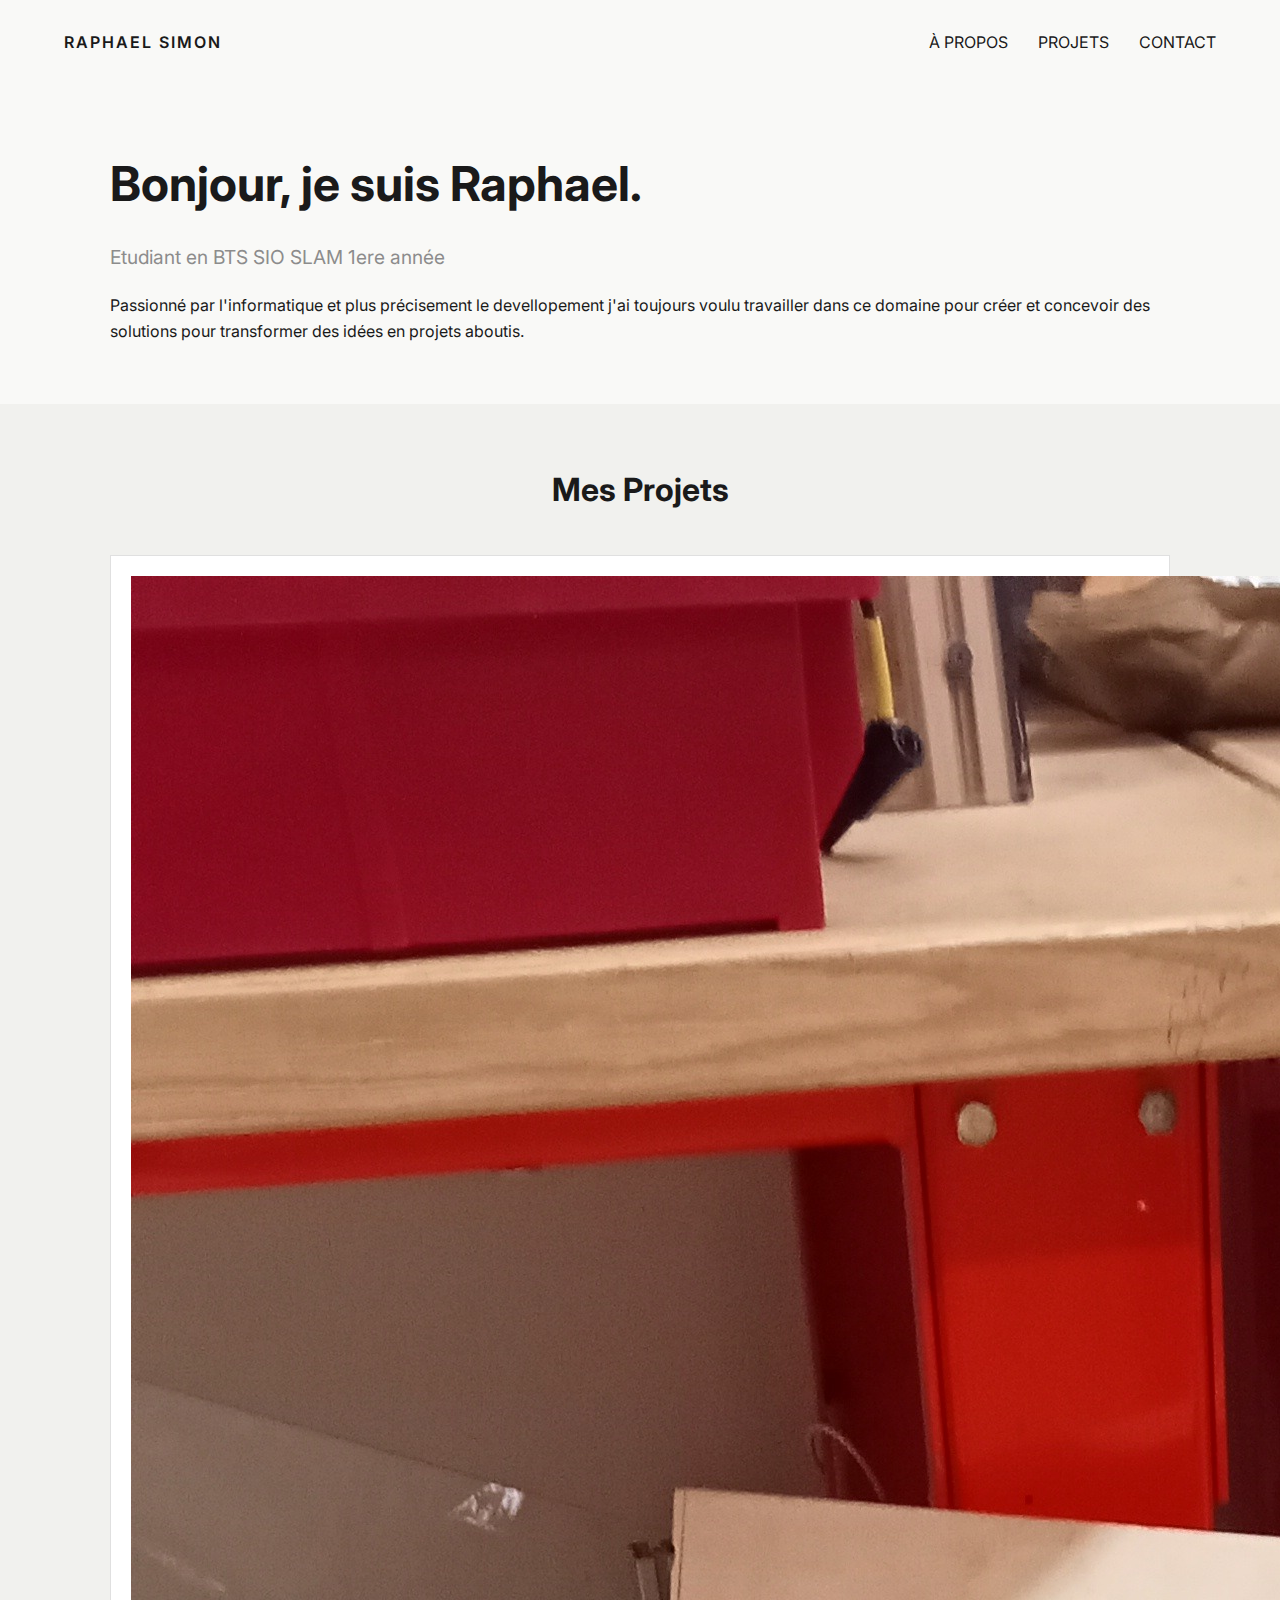
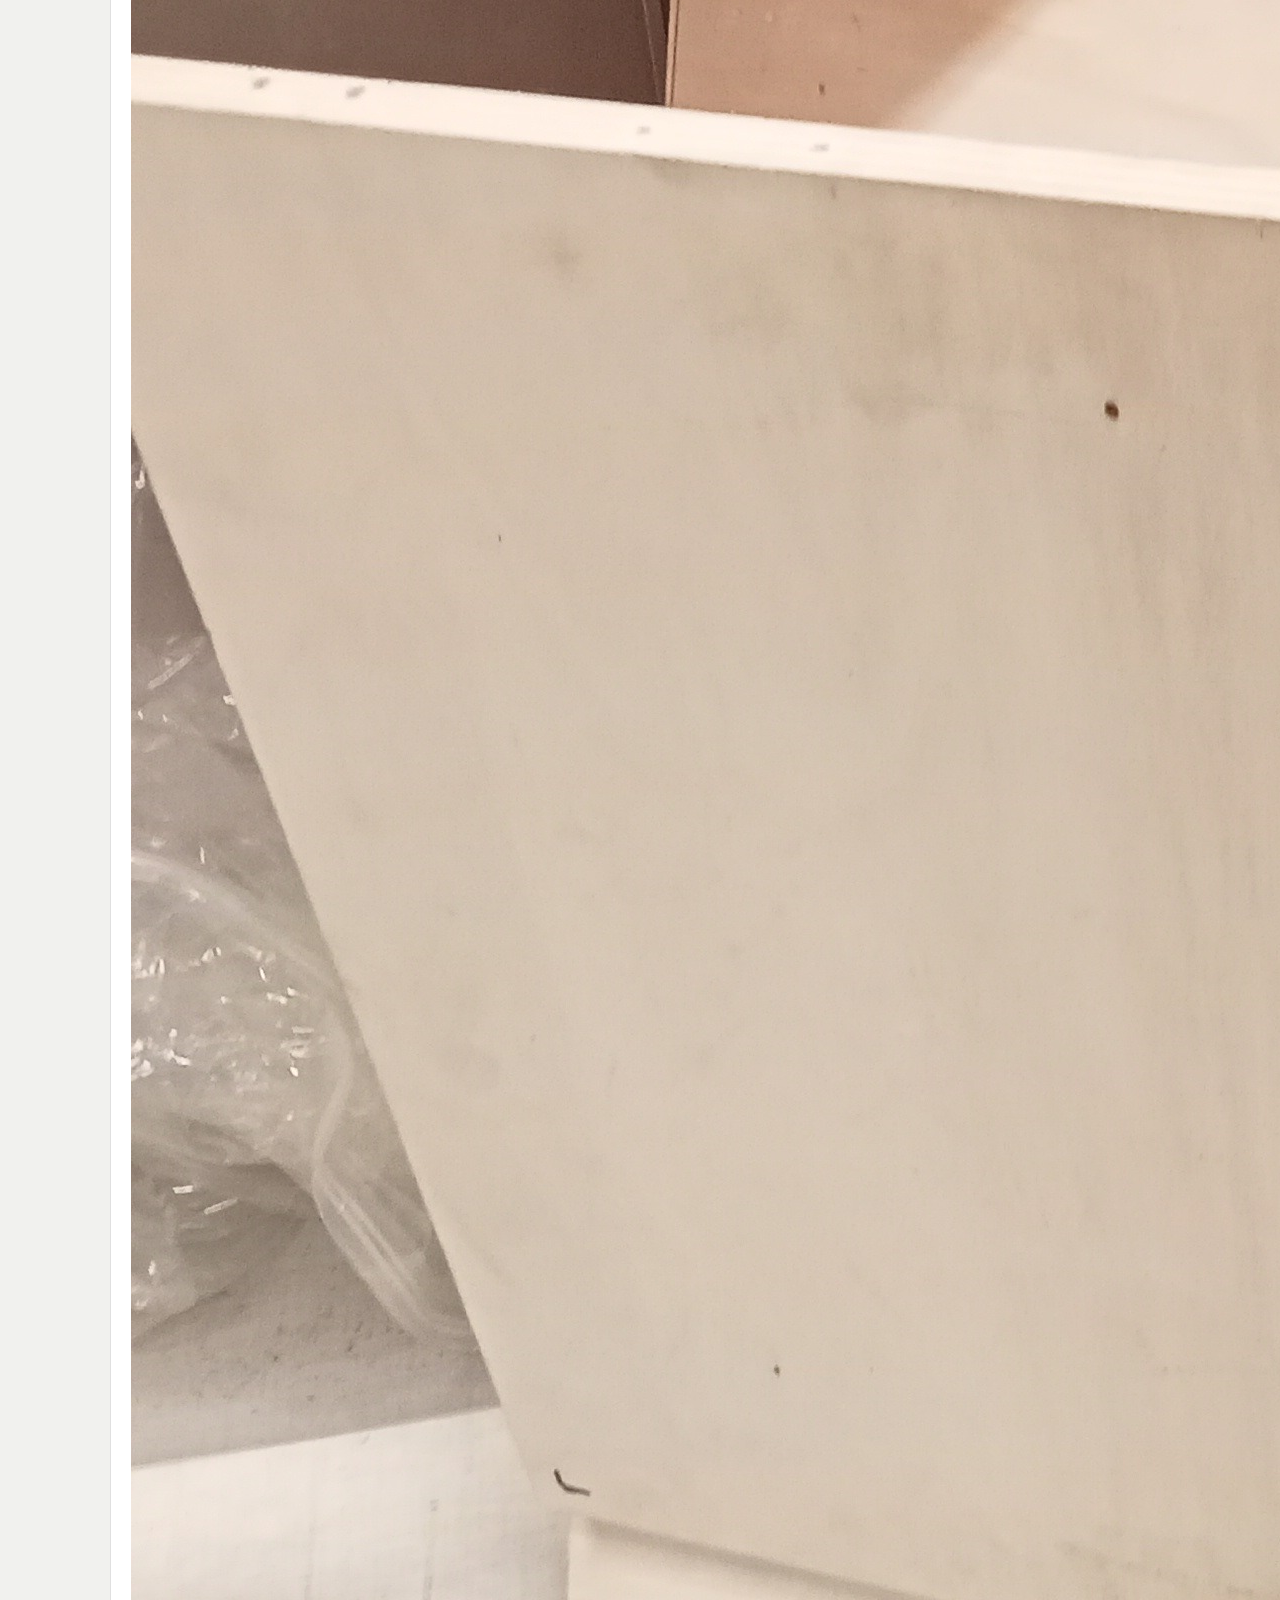
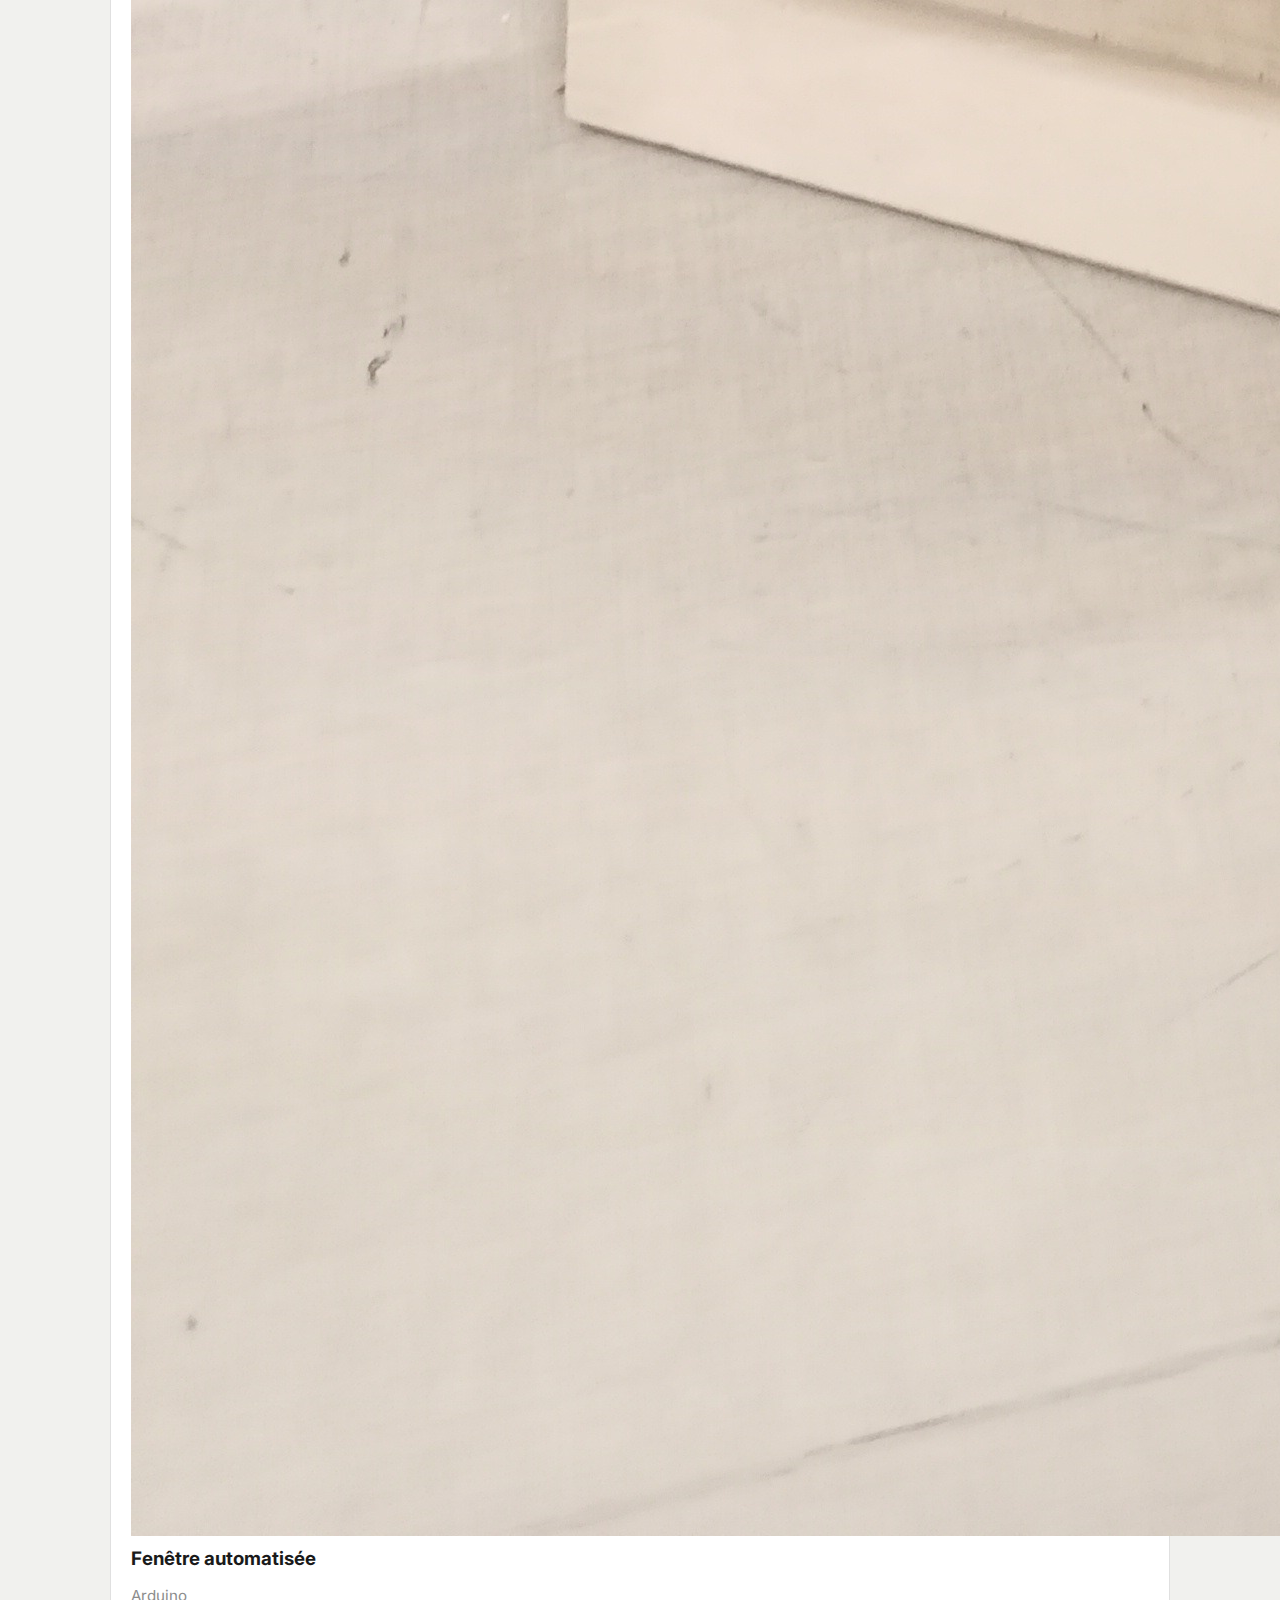
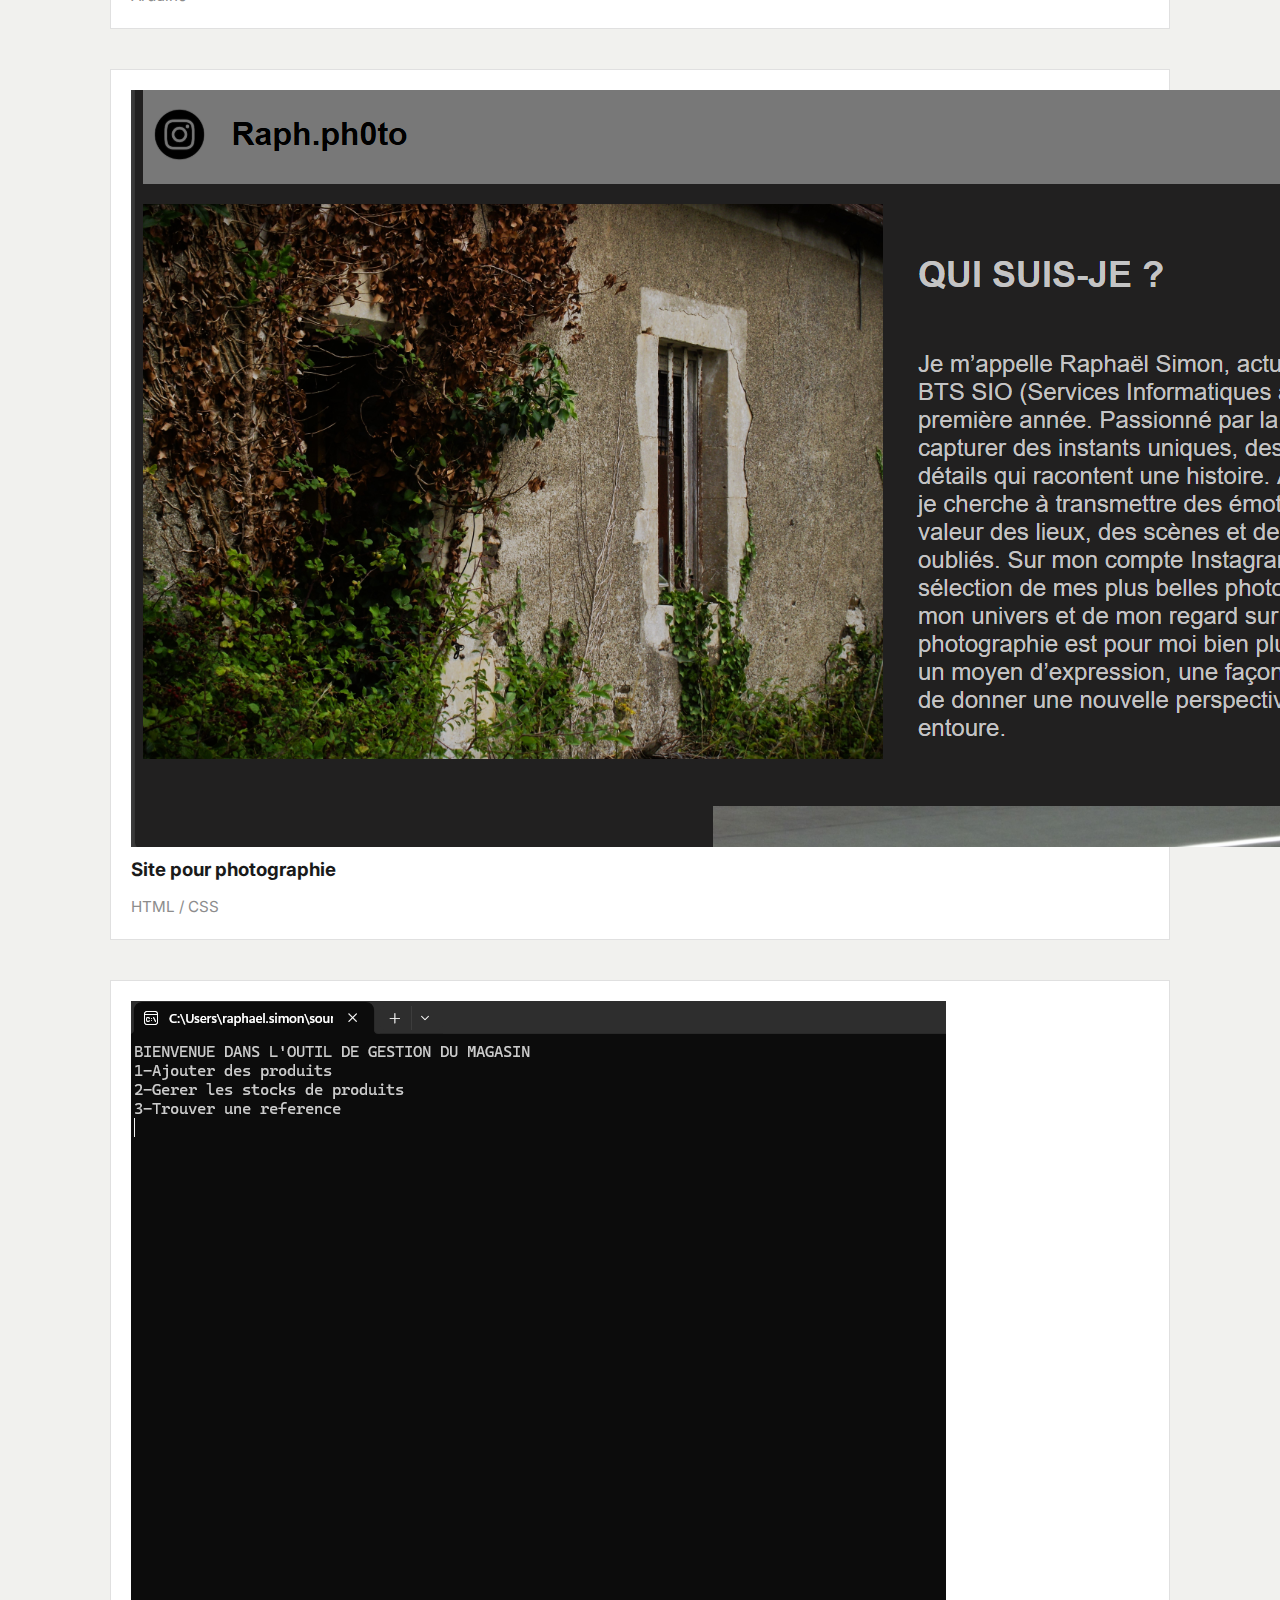
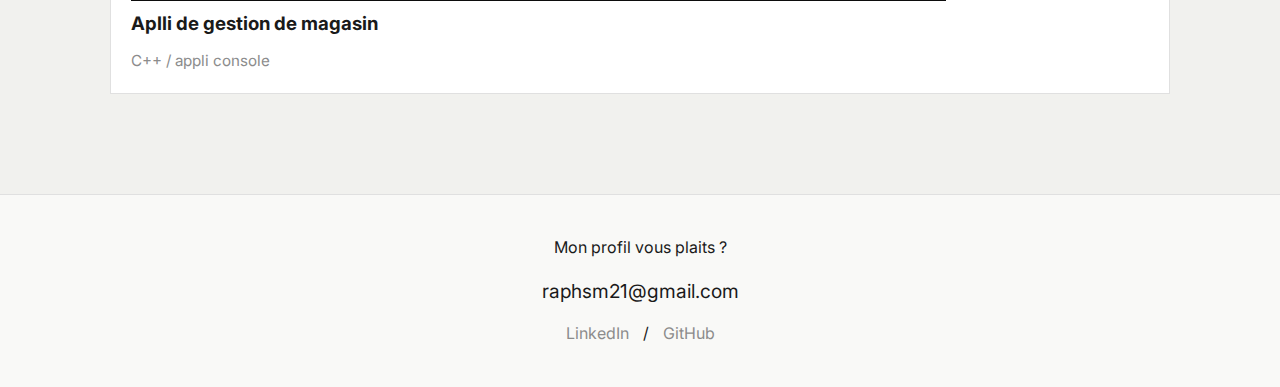
<file: index.html>
<!DOCTYPE html>
<html lang="fr">
<head>
    <meta charset="UTF-8">
    <meta name="viewport" content="width=device-width, initial-scale=1.0">
    <title>Raphael Simon Portofolio</title>
    <link rel="stylesheet" href="style.css">
    <link rel="icon" href="images/r.jpg">
</head>
<body>

    <nav>
        <div class="logo">RAPHAEL SIMON</div>
        <ul>
            <li><a href="#about">À propos</a></li>
            <li><a href="#projects">Projets</a></li>
            <li><a href="#contact">Contact</a></li>
        </ul>
    </nav>

    <header id="about" class="section">
        <div class="container">
            <h1>Bonjour, je suis Raphael.</h1>
            <p class="subtitle">Etudiant en BTS SIO SLAM 1ere année</p>
            <div class="about-text">
                <p>Passionné par l'informatique et plus précisement le devellopement j'ai toujours voulu travailler dans ce domaine pour créer et concevoir des solutions pour transformer des idées en projets aboutis. </p>
            </div>
        </div>
    </header>

    <section id="projects" class="section bg-light">
        <div class="container">
            <h2>Mes Projets</h2>
            <div class="project-grid">
                <a href="fenetre.html"><div class="project-card">
                    <div class="project-image">
                        <img src="images/fenetre1.jpg" alt="fenêtre automatisée">
                    </div>
                    <div class="project-info">
                        <h3>Fenêtre automatisée</h3>
                        <p>Arduino</p>
                    </div>
                </div></a>
                <a href="sitephoto.html"><div class="project-card">
                    <div class="project-image">
                        <img src="images/site.png" alt="Site pour la photographie">
                    </div>
                    <div class="project-info">
                        <h3>Site pour photographie</h3>
                        <p>HTML / CSS</p>
                    </div>
                </div></a>
                <a href="magasin.html"><div class="project-card">
                    <div class="project-image">
                        <img src="images/magasin.png" alt="Aplli de gestion de magasin">
                    </div>
                    <div class="project-info">
                        <h3>Aplli de gestion de magasin</h3>
                        <p>C++ / appli console</p>
                    </div>
                </div></a>
            </div>
        </div>
    </section>

    <footer id="contact">
        <div class="container">
            <p>Mon profil vous plaits ?</p>
            <a class="email-link">raphsm21@gmail.com</a>
            <div class="socials">
                <a href="https://www.linkedin.com/in/raphael-simon-737892348" >LinkedIn</a> / <a href="#">GitHub</a>
            </div>
        </div>
    </footer>

</body>
</html>
</file>
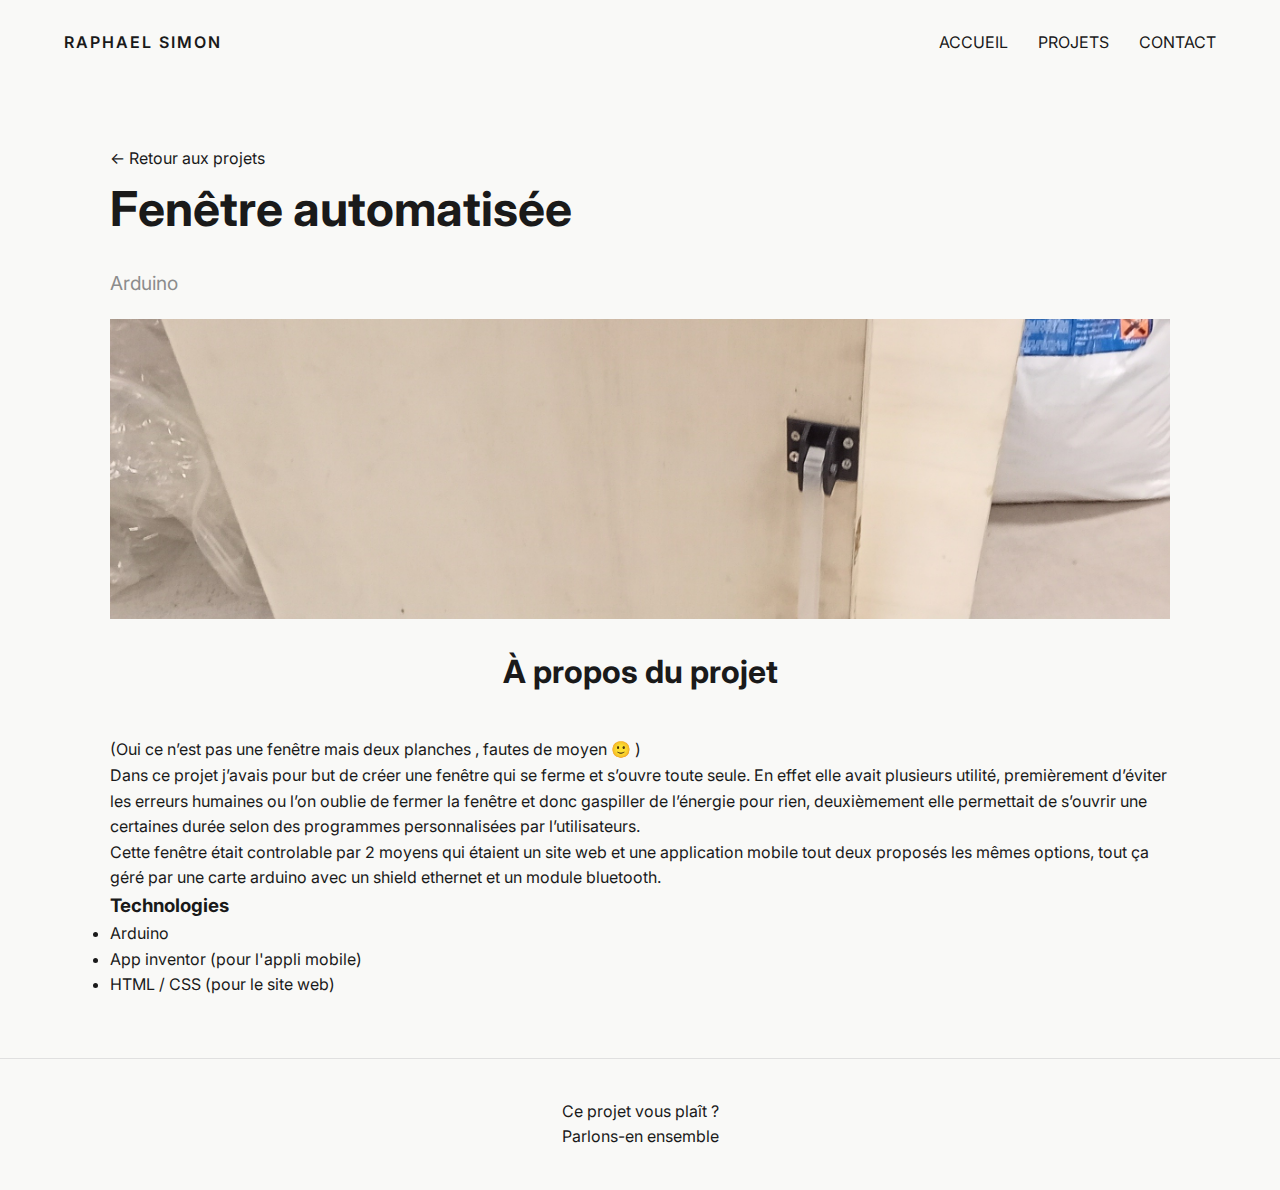
<file: fenetre.html>
<!DOCTYPE html>
<html lang="fr">
<head>
    <meta charset="UTF-8">
    <meta name="viewport" content="width=device-width, initial-scale=1.0">
    <title>Raphael Simon Portfolio</title>
    <link rel="stylesheet" href="style.css"> 
    <link rel="icon" href="images/r.jpg"></head>
<body>

    <nav>
        <div class="logo"><a href="index.html" style="text-decoration: none; color: inherit;">RAPHAEL SIMON</a></div>
        <ul>
            <li><a href="index.html">Accueil</a></li>
            <li><a href="index.html#projects">Projets</a></li>
            <li><a href="index.html#contact">Contact</a></li>
        </ul>
    </nav>

    <article class="section">
        <div class="container">
            <a href="index.html#projects" class="back-link">← Retour aux projets</a>
            
            <h1 class="project-title">Fenêtre automatisée</h1>
            <p class="subtitle">Arduino</p>

            <div class="project-hero-image">
                <img src="images/fenetre1.jpg" alt="fenetre automatisée">
            </div>

            <div class="project-content">
                <div class="project-description">
                    <h2>À propos du projet</h2>
                    
                    <p>(Oui ce n’est pas une fenêtre mais deux planches , fautes de moyen 🙂 )</p>
                    <p>Dans ce projet j’avais pour but de créer une fenêtre qui se ferme et s’ouvre toute seule. En effet  elle avait plusieurs utilité, premièrement d’éviter les erreurs humaines ou l’on oublie de fermer la  fenêtre et donc gaspiller de l’énergie pour rien, deuxièmement elle permettait de s’ouvrir une certaines durée selon des programmes personnalisées par l’utilisateurs.</p>
                    <p>Cette fenêtre était controlable par 2 moyens qui étaient un site web et une application mobile  tout deux proposés les mêmes options, tout ça géré par une carte arduino avec un shield ethernet et un module bluetooth.</p>

                </div>

                <div class="project-sidebar">
                    <h3>Technologies</h3>
                    <ul>
                        <li>Arduino</li>
                        <li>App inventor (pour l'appli mobile)</li>
                        <li>HTML / CSS (pour le site web)</li>
                    </ul>
                </div>
            </div>
        </div>
    </article>

    <footer id="contact">
        <div class="container">
            <p>Ce projet vous plaît ?</p>
            <a>Parlons-en ensemble</a>
        </div>
    </footer>

</body>

</html>
</file>
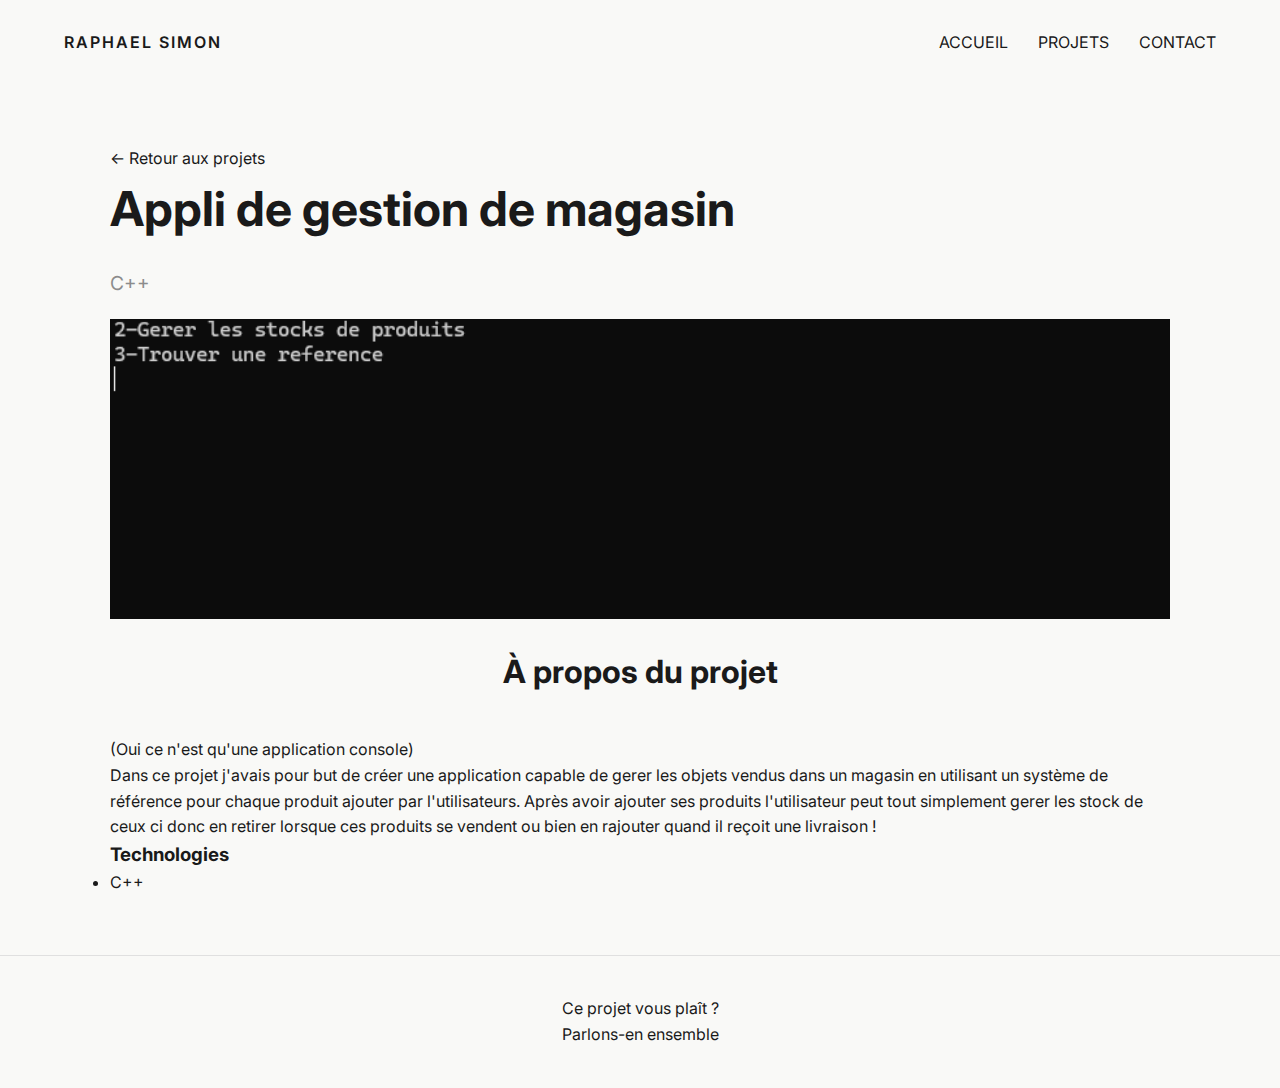
<file: magasin.html>
<!DOCTYPE html>
<html lang="fr">
<head>
    <meta charset="UTF-8">
    <meta name="viewport" content="width=device-width, initial-scale=1.0">
    <title>Raphael Simon Portfolio</title>
    <link rel="stylesheet" href="style.css"> 
    <link rel="icon" href="images/r.jpg"></head>
<body>

    <nav>
        <div class="logo"><a href="index.html" style="text-decoration: none; color: inherit;">RAPHAEL SIMON</a></div>
        <ul>
            <li><a href="index.html">Accueil</a></li>
            <li><a href="index.html#projects">Projets</a></li>
            <li><a href="index.html#contact">Contact</a></li>
        </ul>
    </nav>

    <article class="section">
        <div class="container">
            <a href="index.html#projects" class="back-link">← Retour aux projets</a>
            
            <h1 class="project-title">Appli de gestion de magasin</h1>
            <p class="subtitle">C++</p>

            <div class="project-hero-image">
                <img src="images/magasin2.png" alt="Appli de gestion de magasin">
            </div>

            <div class="project-content">
                <div class="project-description">
                    <h2>À propos du projet</h2>
                    
                    <p>(Oui ce n'est qu'une application console)</p>
                    <p>Dans ce projet j'avais pour but de créer une application capable de gerer les objets vendus dans un magasin en utilisant un système de référence pour chaque produit ajouter par l'utilisateurs. Après avoir ajouter ses produits l'utilisateur peut tout simplement gerer les stock de ceux ci donc en retirer lorsque ces produits se vendent ou bien en rajouter quand il reçoit une livraison !</p>
                
                </div>

                <div class="project-sidebar">
                    <h3>Technologies</h3>
                    <ul>
                        <li>C++</li>
                    </ul>
                </div>
            </div>
        </div>
    </article>

    <footer id="contact">
        <div class="container">
            <p>Ce projet vous plaît ?</p>
            <a>Parlons-en ensemble</a>
        </div>
    </footer>

</body>

</html>
</file>
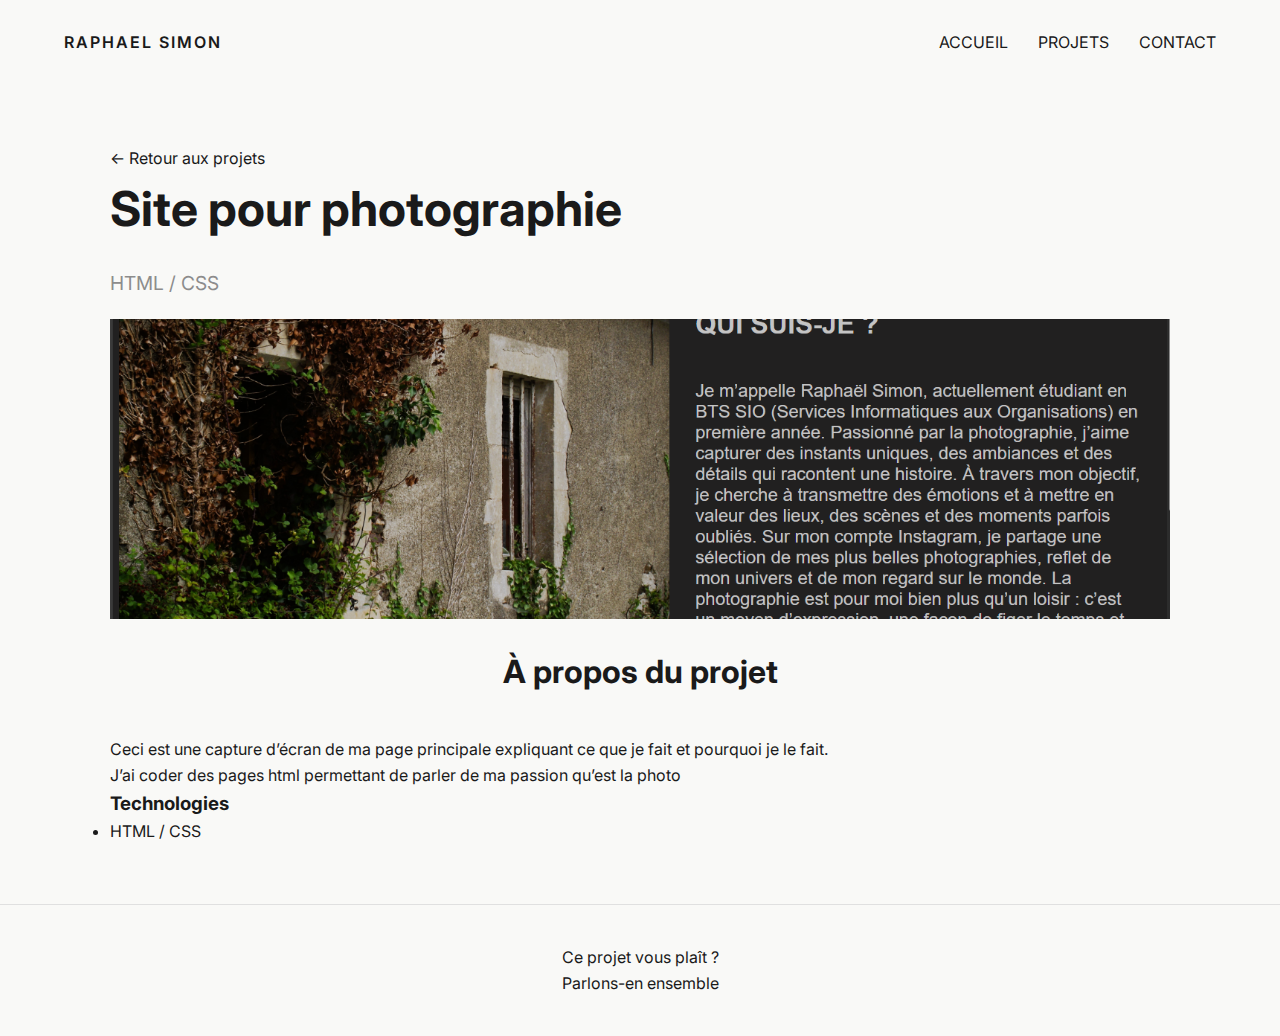
<file: sitephoto.html>
<!DOCTYPE html>
<html lang="fr">
<head>
    <meta charset="UTF-8">
    <meta name="viewport" content="width=device-width, initial-scale=1.0">
    <title>Raphael Simon Portfolio</title>
    <link rel="stylesheet" href="style.css"> 
    <link rel="icon" href="images/r.jpg"></head>
<body>

    <nav>
        <div class="logo"><a href="index.html" style="text-decoration: none; color: inherit;">RAPHAEL SIMON</a></div>
        <ul>
            <li><a href="index.html">Accueil</a></li>
            <li><a href="index.html#projects">Projets</a></li>
            <li><a href="index.html#contact">Contact</a></li>
        </ul>
    </nav>

    <article class="section">
        <div class="container">
            <a href="index.html#projects" class="back-link">← Retour aux projets</a>
            
            <h1 class="project-title">Site pour photographie</h1>
            <p class="subtitle">HTML / CSS</p>

            <div class="project-hero-image">
                <img src="images/site.png" alt="site web pour photographie">
            </div>

            <div class="project-content">
                <div class="project-description">
                    <h2>À propos du projet</h2>
                    
                    <p>Ceci est une capture d’écran de ma page principale expliquant ce que je fait et pourquoi je le fait.</p>
                    <p>J’ai coder des pages html permettant de parler de ma passion qu’est la photo</p>
                </div>

                <div class="project-sidebar">
                    <h3>Technologies</h3>
                    <ul>
                        <li>HTML / CSS</li>
                    </ul>
                </div>
            </div>
        </div>
    </article>

    <footer id="contact">
        <div class="container">
            <p>Ce projet vous plaît ?</p>
            <a>Parlons-en ensemble</a>
        </div>
    </footer>

</body>

</html>
</file>
<file: style.css>
/* Police */
@import url('https://fonts.googleapis.com/css2?family=Inter:wght@300;400;600&display=swap');

:root {
    --bg-color: #f9f9f7;
    --text-color: #1a1a1a;
    --accent-color: #8c8c8c;
    --card-bg: #ffffff;
}

* {
    margin: 0;
    padding: 0;
    box-sizing: border-box;
}

body {
    font-family: 'Inter', sans-serif;
    background-color: var(--bg-color);
    color: var(--text-color);
    line-height: 1.6;
    scroll-behavior: smooth;
}

a {
    text-decoration: none;
    color: inherit;
}

.container {
    max-width: 1100px;
    margin: 0 auto;
    padding: 0 20px;
}

nav {
    display: flex;
    justify-content: space-between;
    align-items: center;
    padding: 30px 5%;
}

nav .logo {
    font-weight: 600;
    letter-spacing: 2px;
}

nav ul {
    display: flex;
    list-style: none;
}

nav ul li {
    margin-left: 30px;
}

nav ul li a {
    text-transform: uppercase;
    transition: 0.3s;
}

nav ul li a:hover {
    color: var(--accent-color);
}

.section {
    padding: 60px 0;
}

.bg-light {
    background-color: #f1f1ee;
}

h1 {
    font-size: 3rem;
    margin-bottom: 20px;
}

.subtitle {
    font-size: 1.2rem;
    color: var(--accent-color);
    margin-bottom: 20px;
}

h2 {
    font-size: 2rem;
    margin-bottom: 40px;
    text-align: center;
}

.project-card {
    background: var(--card-bg);
    border: 1px solid #e0e0e0;
    margin-bottom: 40px;
    transition: transform 0.3s ease;
    padding: 20px;
}

.project-card:hover {
    transform: translateY(-5px);
}

.project-hero-image img {
    width: 100%;
    height: 300px;
    object-fit: cover;
    margin-bottom: 20px;
}

.project-info h3 {
    margin-bottom: 10px;
}

.project-info p {
    color: var(--accent-color);
    font-size: 0.95rem;
}

footer {
    padding: 40px 0;
    text-align: center;
    border-top: 1px solid #e0e0e0;
}

.email-link {
    display: block;
    margin: 15px 0;
    font-size: 1.2rem;
    font-weight: 400;
    color: var(--text-color);
}

.socials a {
    color: var(--accent-color);
    margin: 0 10px;
}

@media (max-width: 768px) {
    h1 { font-size: 2rem; }
    h2 { font-size: 1.5rem; }
    .project-hero-image img { height: 200px; }
    nav ul li { margin-left: 15px; }
}
</file>
